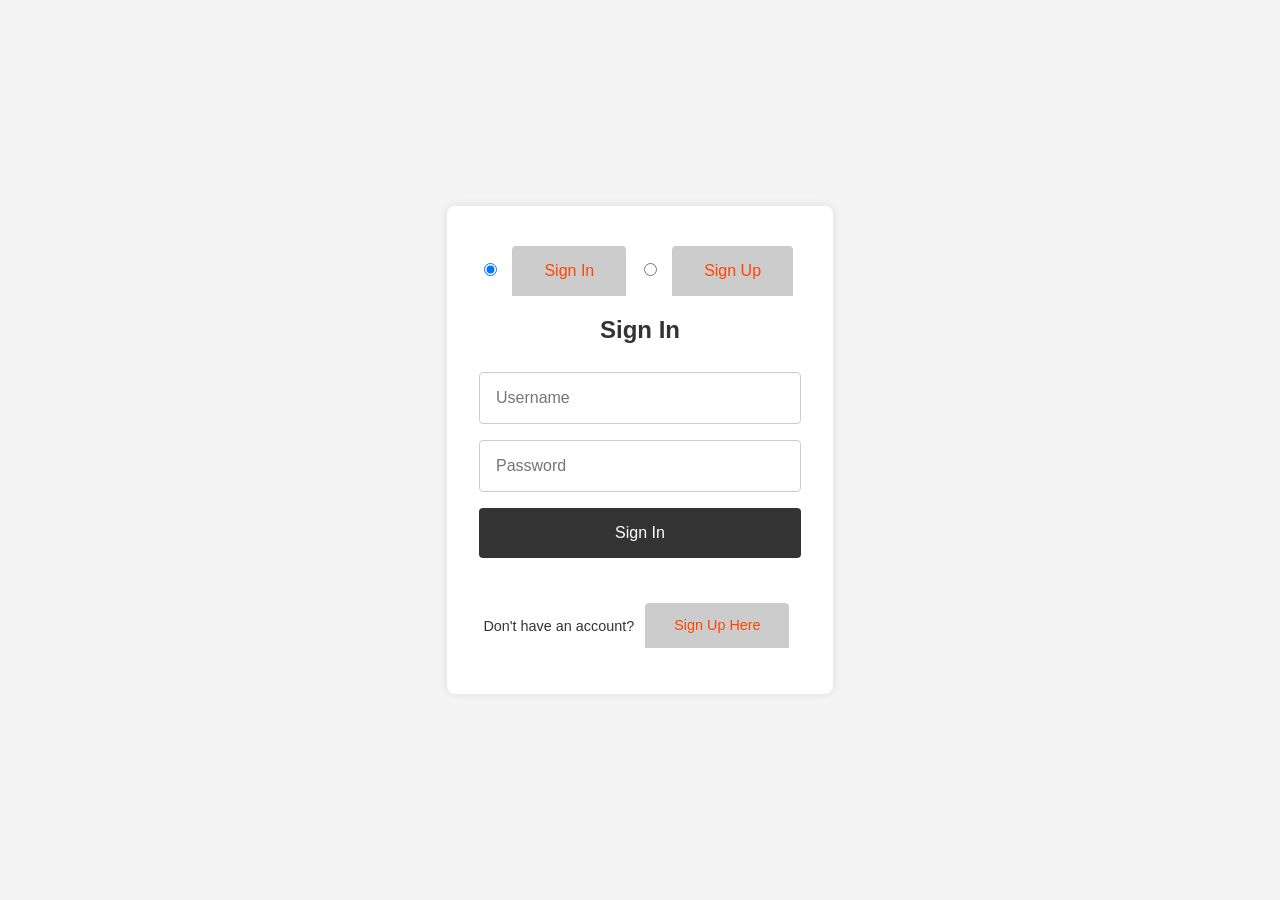
<file: signIn.html>
<!DOCTYPE html>
<html lang="en" class="form-html">

<head>
    <meta charset="UTF-8">
    <meta name="viewport" content="width=device-width, initial-scale=1.0">
    <title>Sign Up / Sign In</title>
    <link rel="stylesheet" href="style.css">
</head>

<body class="form-body">
    <div class="form-container">
        <!-- Signin/Signup Toggle -->
        <input type="radio" id="signin-tab" name="tab" checked>
        <label class="form-label" for="signin-tab">Sign In</label>

        <input type="radio" id="signup-tab" name="tab">
        <label class="form-label" for="signup-tab">Sign Up</label>

        <!-- Signin Form -->
        <div class="form signin-form">
            <h2>Sign In</h2>
            <form action="#" method="POST">
                <input type="text" name="username" placeholder="Username" required>
                <input type="password" name="password" placeholder="Password" required>
                <button type="submit">Sign In</button>
            </form>
            <p class="form-text">Don't have an account? <label class="form-label" for="signup-tab">Sign Up Here</label>
            </p>
        </div>

        <!-- Signup Form -->
        <div class="form signup-form">
            <h2>Sign Up</h2>
            <form action="#" method="POST">
                <input type="text" name="fullname" placeholder="Full Name" required>
                <input type="email" name="email" placeholder="Email Address" required>
                <input type="password" name="password" placeholder="Password" required>
                <button type="submit">Sign Up</button>
            </form>
            <p class="form-text">Already have an account? <label class="form-label" for="signin-tab">Sign In
                    Here</label></p>
        </div>
    </div>
</body>

</html>
</file>
<file: style.css>
/* General Styles */
body,
html {
  margin: 0;
  padding: 0;
  font-family: "Helvetica Neue", Arial, sans-serif;
  background-color: #f4f4f4;
  color: #333;
}

.container {
  width: 90%;
  max-width: 1200px;
  margin: 0 auto;
  padding: 0 1em; /* Added padding for better mobile experience */
}

h1,
h2,
h3,
p {
  margin: 0;
  padding: 0.5em 0;
}

/* Header Styles */
.navbar {
  background-color: #333;
  color: #fff;
  padding: 1em;
  display: flex;
  justify-content: space-between;
  align-items: center;
}

.logo {
  height: 50px;
}

.logo-container {
  margin-right: auto;
  padding-left: 1em;
}

.nav-links {
  list-style: none;
  display: flex;
  margin: 0;
  padding-right: 1em;
}

.nav-links li {
  margin-left: 1.5em;
}

.nav-links a {
  color: #fff;
  text-decoration: none;
  padding: 0.5em;
  transition: color 0.3s ease;
}

.nav-links a:hover {
  color: #ff6347;
}

/* Hero Section Styles */
.hero {
  background-color: #ff6347;
  color: #fff;
  padding: 4em 0;
  text-align: center;
}

.hero h2 {
  font-size: 2.5em;
  margin-bottom: 0.5em;
}

.hero p {
  font-size: 1.2em;
  margin-bottom: 1.5em;
}

.cta-button {
  padding: 0.75em 1.5em;
  font-size: 1em;
  background-color: #333;
  color: #fff;
  border: none;
  cursor: pointer;
  transition: background-color 0.3s ease;
}

.cta-button:hover {
  background-color: #ff4500;
}

/* Categories Section Styles */
.categories {
  padding: 4em 0;
  text-align: center;
}

.categories h2 {
  font-size: 2em;
  margin-bottom: 1em;
}

.grid {
  display: grid;
  grid-template-columns: repeat(4, 1fr);
  gap: 1.5em;
}

.category {
  background-color: #fff;
  padding: 1em;
  border-radius: 8px;
  box-shadow: 0 4px 8px rgba(0, 0, 0, 0.1);
  text-align: center;
  font-size: 0.9em;
}

.category img {
  width: 100%;
  height: auto;
  border-radius: 8px;
  margin-top: 1em;
}

.category h3 {
  font-size: 1em;
  margin: 0;
}

/* Featured Products Section Styles */
.featured-products {
  padding: 4em 0;
  text-align: center;
}

.featured-products h2 {
  font-size: 2em;
  margin-bottom: 1em;
}

.grid {
  display: grid;
  grid-template-columns: repeat(
    auto-fit,
    minmax(200px, 1fr)
  ); /* Adjusted grid layout for responsiveness */
  gap: 1.5em;
}

.product {
  background-color: #fff;
  padding: 0.75em;
  border-radius: 8px;
  box-shadow: 0 4px 8px rgba(0, 0, 0, 0.1);
  text-align: center;
  font-size: 0.9em;
}

.product img {
  width: 100%;
  height: auto;
  border-radius: 8px 8px 0 0;
}

.product h3 {
  font-size: 1em;
  margin: 0.5em 0;
}

.product p {
  font-size: 0.9em;
  color: #ff6347;
}

/* Testimonials Section Styles */
.testimonials {
  background-color: #333;
  color: #fff;
  padding: 4em 0;
  text-align: center;
}

.testimonials h2 {
  font-size: 2em;
  margin-bottom: 1em;
}

.testimonial {
  background-color: #444;
  padding: 2em;
  border-radius: 8px;
  box-shadow: 0 4px 8px rgba(0, 0, 0, 0.1);
  font-size: 0.9em;
}

.testimonial p {
  font-size: 1em;
  font-style: italic;
}

.testimonial h3 {
  font-size: 0.9em;
  margin-top: 1em;
  color: #ff6347;
}

/* Footer Styles */
.footer {
  background-color: #333;
  color: #333;
  text-align: center;
  padding: 1em 0;
}

.footer p {
  margin: 0;
}

/* Media Queries for Responsive Design */

/* Adjusting grid columns for tablets */
@media (max-width: 768px) {
  .grid {
    grid-template-columns: repeat(2, 1fr);
  }
}

/* Adjusting grid columns for mobile devices */
@media (max-width: 480px) {
  .grid {
    grid-template-columns: 1fr;
  }
}

/* General Styles */
.form-body,
.form-html {
  margin: 0;
  padding: 0;
  font-family: "Helvetica Neue", Arial, sans-serif;
  background-color: #f4f4f4;
  display: flex;
  justify-content: center;
  align-items: center;
  height: 100vh;
}

/* Signin and Signup Forms */
.form {
  display: none; /* Hide both forms initially */
}

/* Show active form when radio button is checked */
#signin-tab:checked ~ .signin-form,
#signup-tab:checked ~ .signup-form {
  display: block; /* Display the selected form */
}

/* Form Styles */
form {
  margin-top: 1em;
  display: flex;
  flex-direction: column;
  align-items: center;
}

input[type="text"],
input[type="password"],
input[type="email"] {
  width: 100%;
  padding: 1em;
  margin-bottom: 1em;
  border: 1px solid #ccc;
  border-radius: 4px;
  font-size: 1em;
  box-sizing: border-box;
}

/* Styles for text, password, and email inputs */
input[type="text"],
input[type="password"],
input[type="email"] {
  width: 100%;
  padding: 1em;
  margin-bottom: 1em;
  border: 1px solid #ccc;
  border-radius: 4px;
  font-size: 1em;
  box-sizing: border-box;
}

/* Styles for submit buttons */
button[type="submit"] {
  width: 100%;
  padding: 1em;
  margin-bottom: 1em;
  border: none;
  border-radius: 4px;
  font-size: 1em;
  background-color: #333;
  color: #fff;
  cursor: pointer;
  transition: background-color 0.3s ease;
}

button[type="submit"]:hover {
  background-color: #ff4500;
}

/* Styles for labels within the forms */
.form-label {
  cursor: pointer;
  padding: 1em 2em;
  background-color: #ccc;
  display: inline-block;
  margin: 0.5em;
  border-radius: 4px 4px 0 0;
  transition: background-color 0.3s ease;
  color: #ff4500; /* Color for switch links */
}

.form-label:hover {
  color: #ff4500; /* Color for switch links */
  cursor: pointer;
}

/* Styles for paragraphs within the forms */
.form-text {
  font-size: 0.9em;
  margin-top: 1em;
}

.form-text label:hover {
  text-decoration: underline; /* Underline effect for switch links */
}

.form-container {
  width: 100%;
  max-width: 400px;
  text-align: center;
  background-color: #fff; /* Background color for the container */
  border-radius: 8px; /* Rounded corners for the container */
  box-shadow: 0 0 10px rgba(0, 0, 0, 0.1); /* Shadow effect for the container */
  padding: 2em; /* Padding inside the container */
}

/* Responsive adjustments for Navbar/ Header */
/* Media Queries for Responsive Design */
@media (max-width: 776px) {
  .navbar {
    flex-wrap: wrap;
    padding: 0.5em;
    justify-content: center; /* Center content horizontally */
    text-align: center; /* Center text items */
  }

  .logo-container {
    margin: 0; /* Remove margin */
    padding: 0.5em; /* Adjust padding */
    text-align: center; /* Center text items */
  }

  .nav-links {
    display: flex;
    flex-wrap: wrap;
    justify-content: center; /* Center content horizontally */
    align-items: center; /* Center content vertically */
    padding: 0; /* Remove padding */
    margin-top: 1em;
  }

  .nav-links li {
    margin: 0.5em;
  }

  .nav-links a {
    padding: 0.5em;
  }
}

/* Media Queries for Responsive Design */
@media (max-width: 980px) and (min-width: 769px) {
  .grid {
    grid-template-columns: repeat(
      4,
      1fr
    ); /* Display 3 cards per row for screens between 769px and 980px */
  }
}

@media (max-width: 768px) and (min-width: 481px) {
  .grid {
    grid-template-columns: repeat(
      2,
      1fr
    ); /* Display 2 cards per row for screens between 481px and 768px */
  }
}

@media (max-width: 480px) {
  .grid {
    grid-template-columns: 1fr; /* Display 1 card per row for screens below 480px */
  }
}

/* Product Features Comparison Table Styles */
.product-features {
  padding: 4em 0;
  background-color: #f9f9f9;
  text-align: center;
}

.product-features h2 {
  font-size: 2em;
  margin-bottom: 1em;
  color: #333;
}

.comparison-table {
  width: 100%;
  margin-top: 2em;
  border-collapse: collapse; /* Collapse borders to prevent double borders */
  border: 2px solid #ff6347; /* Border color */
}

.comparison-table th,
.comparison-table td {
  padding: 1em;
  border: 1px solid #dddddd; /* Border color */
}

.comparison-table th {
  background-color: #ff6347;
  color: #fff;
  font-weight: bold;
}

.comparison-table td {
  text-align: center;
}

.comparison-table tbody tr:last-child td {
  border-bottom: none; /* Remove bottom border for last row */
}

/* Categories Section Styles */

/* Styling the container for the categories */
.categories {
  padding: 4em 0; /* Padding around the entire section */
  text-align: center; /* Center-aligning text within the section */
}

/* Styling for the heading within the categories section */
.categories h2 {
  font-size: 2em; /* Font size for the heading */
  margin-bottom: 1em; /* Bottom margin to separate from other elements */
}

/* Grid layout for the categories */
.grid {
  display: grid; /* Using CSS grid for layout */
  grid-template-columns: repeat(4, 1fr); /* Four equal columns */
  gap: 1.5em; /* Gap between grid items */
}

/* Styling for each category item */
.category {
  background-color: #fff; /* Background color */
  padding: 1em; /* Padding around each category item */
  border-radius: 8px; /* Rounded corners */
  box-shadow: 0 4px 8px rgba(0, 0, 0, 0.1); /* Box shadow for depth */
  text-align: center; /* Center-aligning text and image */
  font-size: 0.9em; /* Font size for text */
  transition: transform 0.3s ease-in-out; /* Smooth scale transition on hover */
  overflow: hidden; /* Prevent overflow issues */
}

/* Styling for the category image */
.category img {
  width: 100%; /* Full width */
  height: auto; /* Maintain aspect ratio */
  border-radius: 8px; /* Rounded corners for the image */
  margin-top: 1em; /* Top margin */
  animation: fadeIn 0.5s ease-out forwards; /* Fade-in animation */
}

/* Styling for the category title */
.category h3 {
  font-size: 1em; /* Font size for the title */
  margin: 0; /* Margin reset */
}

/* Hover effect on category items */
.category:hover {
  transform: scale(1.05); /* Scale up effect on hover */
}

/* Featured Products Section Styles */

/* Styling the container for featured products */
.featured-products {
  padding: 4em 0; /* Padding around the entire section */
  text-align: center; /* Center-aligning text within the section */
}

/* Styling for the heading within the featured products section */
.featured-products h2 {
  font-size: 2em; /* Font size for the heading */
  margin-bottom: 1em; /* Bottom margin to separate from other elements */
}

/* Grid layout for featured products */
.featured-products .grid {
  display: grid; /* Using CSS grid for layout */
  grid-template-columns: repeat(
    auto-fit,
    minmax(200px, 1fr)
  ); /* Flexible columns */
  gap: 1.5em; /* Gap between grid items */
}

/* Styling for each product item */
.product {
  background-color: #fff; /* Background color */
  padding: 0.75em; /* Padding around each product item */
  border-radius: 8px; /* Rounded corners */
  box-shadow: 0 4px 8px rgba(0, 0, 0, 0.1); /* Box shadow for depth */
  text-align: center; /* Center-aligning text and image */
  font-size: 0.9em; /* Font size for text */
  transition: transform 0.3s ease-in-out; /* Smooth scale transition on hover */
  overflow: hidden; /* Prevent overflow issues */
}

/* Styling for the product image */
.product img {
  width: 100%; /* Full width */
  height: auto; /* Maintain aspect ratio */
  border-radius: 8px 8px 0 0; /* Rounded corners for the top of the image */
  animation: fadeIn 0.5s ease-out forwards; /* Fade-in animation */
}

/* Styling for the product title */
.product h3 {
  font-size: 1em; /* Font size for the title */
  margin: 0.5em 0; /* Margin for spacing */
}

/* Styling for the product price */
.product p {
  font-size: 0.9em; /* Font size for the price */
  color: #ff6347; /* Text color for the price */
}

/* Hover effect on product items */
.product:hover {
  transform: scale(1.05); /* Scale up effect on hover */
}

/* Keyframes for Fade-in Animation */
@keyframes fadeIn {
  from {
    opacity: 0; /* Start with 0 opacity */
    transform: translateY(20px); /* Start position slightly below */
  }
  to {
    opacity: 1; /* End with full opacity */
    transform: translateY(0); /* End position */
  }
}

.hero {
  position: relative;
}

.offer-text {
  position: absolute;
  bottom: 2px; /* Adjust spacing from the bottom */
  left: 50%;
  transform: translateX(-50%);
  font-size: 0.65em !important; /* Reduced font size */
  color: white;
  background-color: rgba(0, 0, 0, 0.3);
  padding: 4px 8px; /* Adjusted padding */
  border-radius: 5px; /* Rounded corners */
  animation: flash 5s ease-out infinite; /* Flashing animation */
  z-index: 3;
}

@keyframes flash {
  0% {
    opacity: 0;
  }
  50% {
    opacity: 1;
  }
  100% {
    opacity: 0;
  }
}

/* Media Queries for Responsive Design */

/* Adjusting grid columns for tablets */
@media (max-width: 768px) {
  .grid {
    grid-template-columns: repeat(2, 1fr);
  }

  /* Testimonials Section */
  .testimonials .grid {
    grid-template-columns: repeat(2, 1fr);
    gap: 1.5em;
  }

  /* Product Features Comparison Table */
  .comparison-table-wrapper {
    overflow-x: auto; /* Enable horizontal scrolling on smaller screens */
    -webkit-overflow-scrolling: touch; /* Smooth scrolling on iOS */
  }

  .comparison-table table {
    width: 100%;
    table-layout: auto;
  }

  .comparison-table th,
  .comparison-table td {
    padding: 8px;
    text-align: left;
  }
}

/* Adjusting grid columns for mobile devices */
@media (max-width: 480px) {
  .grid {
    grid-template-columns: 1fr;
  }

  /* Testimonials Section */
  .testimonials .grid {
    grid-template-columns: 1fr;
  }

  /* Product Features Comparison Table */
  .comparison-table-wrapper {
    overflow-x: auto; /* Enable horizontal scrolling on smaller screens */
    -webkit-overflow-scrolling: touch; /* Smooth scrolling on iOS */
  }

  .comparison-table table {
    width: 100%;
    table-layout: auto;
  }

  .comparison-table th,
  .comparison-table td {
    padding: 8px;
    text-align: left;
  }
}

/* Keyframes for flash animation */
@keyframes flash {
  0% {
    opacity: 0;
  }
  50% {
    opacity: 1;
  }
  100% {
    opacity: 1;
  }
}

/* Apply flash animation to heading and paragraph */
.hero h2,
.hero p {
  animation: flash 2s forwards;
}
</file>
